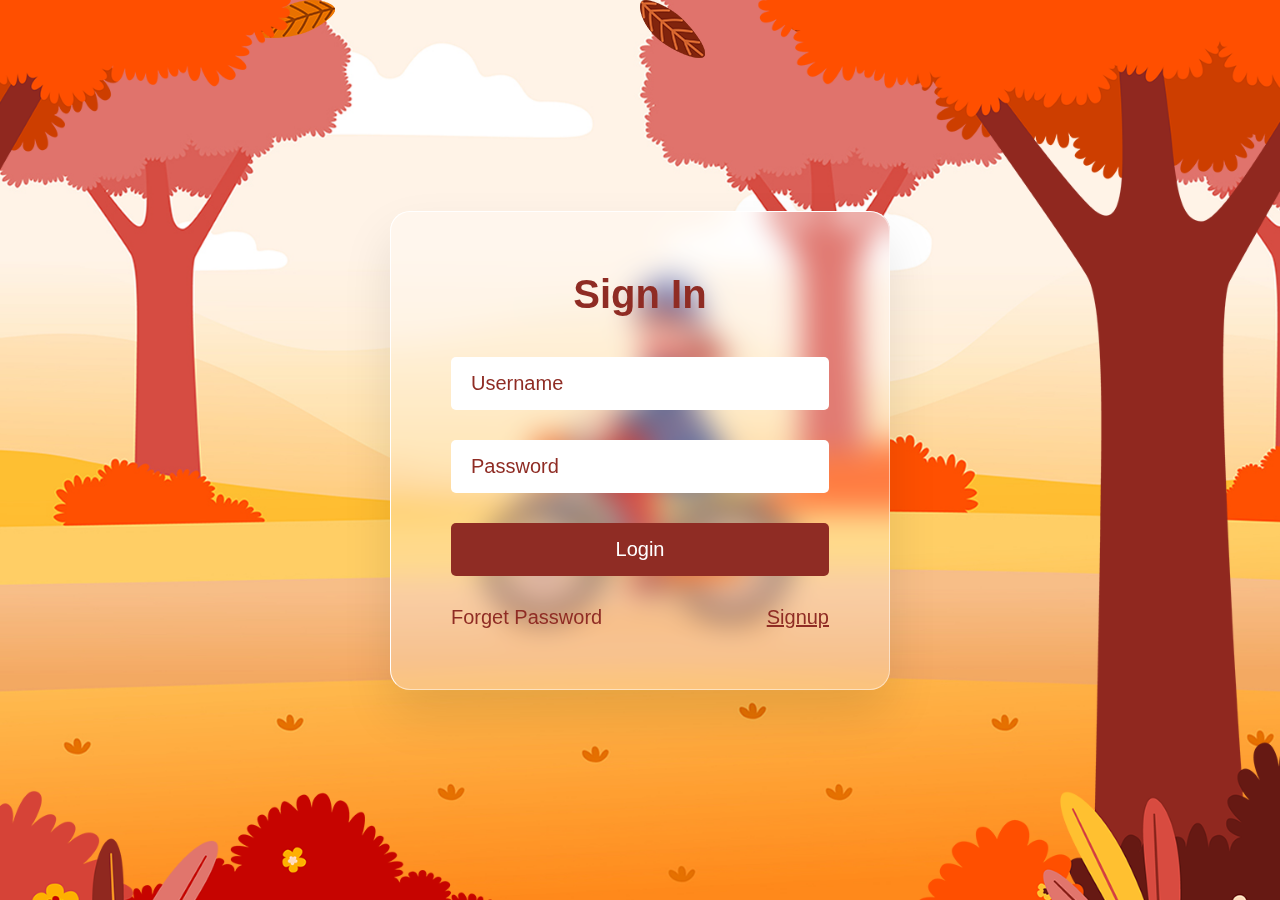
<file: Glass Morposism loginPage/Source Code/index.html>
<!DOCTYPE html>
<html lang="en">
<head>
	<meta charset="UTF-8">
	<title>Animated Glassmorphism Login Page | @codingstella</title>
	<link rel="stylesheet" href="style.css">
</head>
<body>
	<section>
		<div class="leaves">
			<div class="set">
				<div><img src="leaf_01.png"></div>
				<div><img src="leaf_02.png"></div>
				<div><img src="leaf_03.png"></div>
				<div><img src="leaf_04.png"></div>
				<div><img src="leaf_01.png"></div>
				<div><img src="leaf_02.png"></div>
				<div><img src="leaf_03.png"></div>
				<div><img src="leaf_04.png"></div>
			</div>
		</div>
		<img src="bg.jpg" class="bg">
		<img src="girl.png" class="girl">
		<img src="trees.png" class="trees">
		<div class="login">
			<h2>Sign In</h2>
			<div class="inputBox">
				<input type="text" placeholder="Username"
			</div>
			<div class="inputBox">
				<input type="password" placeholder="Password"
			</div>
			<div class="inputBox">
				<input type="submit" value="Login" id="btn">
			</div>
			<div class="group">
				<a href="#">Forget Password</a>
				<a href="#">Signup</a>
			</div>
		</div>
		
	</section>
</body>
</html>
</file>
<file: Glass Morposism loginPage/Source Code/style.css>
* {
  margin: 0;
  padding: 0;
  box-sizing: border-box;
  font-family: "Poppins", sans-serif;
}

section {
  position: relative;
  display: flex;
  justify-content: center;
  align-items: center;
  width: 100%;
  height: 100vh;
  overflow: hidden;
}

section .bg {
  position: absolute;
  top: 0;
  left: 0;
  width: 100%;
  height: 100%;
  object-fit: cover;
  pointer-events: none;
}

section .trees {
  position: absolute;
  top: 0;
  left: 0;
  width: 100%;
  height: 100%;
  object-fit: cover;
  z-index: 100;
  pointer-events: none;
}

section .girl {
  position: absolute;
  scale: 0.65;
  pointer-events: none;
  animation: animateGirl 10s linear infinite;
}

@keyframes animateGirl {
  0% {
    transform: translateX(calc(100% + 100vw));
  }
  50% {
    transform: translateX(calc(-100% - 100vw));
  }
  50.01% {
    transform: translateX(calc(-100% - 100vw)) rotateY(180deg);
  }
  100% {
    transform: translateX(calc(100% + 100vw)) rotateY(180deg);
  }
}

.login {
  position: relative;
  padding: 60px;
  background: rgba(255, 255, 255, 0.25);
  backdrop-filter: blur(15px);
  border: 1px solid #fff;
  border-bottom: 1px solid rgba(255, 255, 255, 0.5);
  border-right: 1px solid rgba(255, 255, 255, 0.5);
  border-radius: 20px;
  width: 500px;
  display: flex;
  flex-direction: column;
  gap: 30px;
  box-shadow: 0 25px 50px rgba(0, 0, 0, 0.1);
}

.login h2 {
  position: relative;
  width: 100%;
  text-align: center;
  font-size: 2.5em;
  font-weight: 600;
  color: #8f2c24;
  margin-bottom: 10px;
}

.login .inputBox {
  position: relative;
}

.login .inputBox input {
  position: relative;
  width: 100%;
  padding: 15px 20px;
  outline: none;
  font-size: 1.25em;
  color: #8f2c24;
  border-radius: 5px;
  background: #fff;
  border: none;
  margin-bottom: 30px;
}

.login .inputBox ::placeholder {
  color: #8f2c24;
}

.login .inputBox #btn {
  position: relative;
  border: none;
  outline: none;
  background: #8f2c24;
  color: #fff;
  cursor: pointer;
  font-size: 1.25em;
  font-weight: 500;
  transition: 0.5s;
}

.login .inputBox #btn:hover {
  background: #d64c42;
}

.login .group {
  display: flex;
  justify-content: space-between;
}

.login .group a {
  font-size: 1.25em;
  color: #8f2c24;
  font-weight: 500;
  text-decoration: none;
}

.login .group a:nth-child(2) {
  text-decoration: underline;
}

.leaves {
  position: absolute;
  width: 100%;
  height: 100vh;
  overflow: hidden;
  display: flex;
  justify-content: center;
  align-items: center;
  z-index: 1;
  pointer-events: none;
}

.leaves .set {
  position: absolute;
  width: 100%;
  height: 100%;
  top: 0;
  left: 0;
  pointer-events: none;
}

.leaves .set div {
  position: absolute;
  display: block;
}

.leaves .set div:nth-child(1) {
  left: 20%;
  animation: animate 20s linear infinite;
}

.leaves .set div:nth-child(2) {
  left: 50%;
  animation: animate 14s linear infinite;
}

.leaves .set div:nth-child(3) {
  left: 70%;
  animation: animate 12s linear infinite;
}

.leaves .set div:nth-child(4) {
  left: 5%;
  animation: animate 15s linear infinite;
}

.leaves .set div:nth-child(5) {
  left: 85%;
  animation: animate 18s linear infinite;
}

.leaves .set div:nth-child(6) {
  left: 90%;
  animation: animate 12s linear infinite;
}

.leaves .set div:nth-child(7) {
  left: 15%;
  animation: animate 14s linear infinite;
}

.leaves .set div:nth-child(8) {
  left: 60%;
  animation: animate 15s linear infinite;
}

@keyframes animate {
  0% {
    opacity: 0;
    top: -10%;
    transform: translateX(20px) rotate(0deg);
  }
  10% {
    opacity: 1;
  }
  20% {
    transform: translateX(-20px) rotate(45deg);
  }
  40% {
    transform: translateX(-20px) rotate(90deg);
  }
  60% {
    transform: translateX(20px) rotate(180deg);
  }
  80% {
    transform: translateX(-20px) rotate(45deg);
  }
  100% {
    top: 110%;
    transform: translateX(20px) rotate(225deg);
  }
}
</file>
